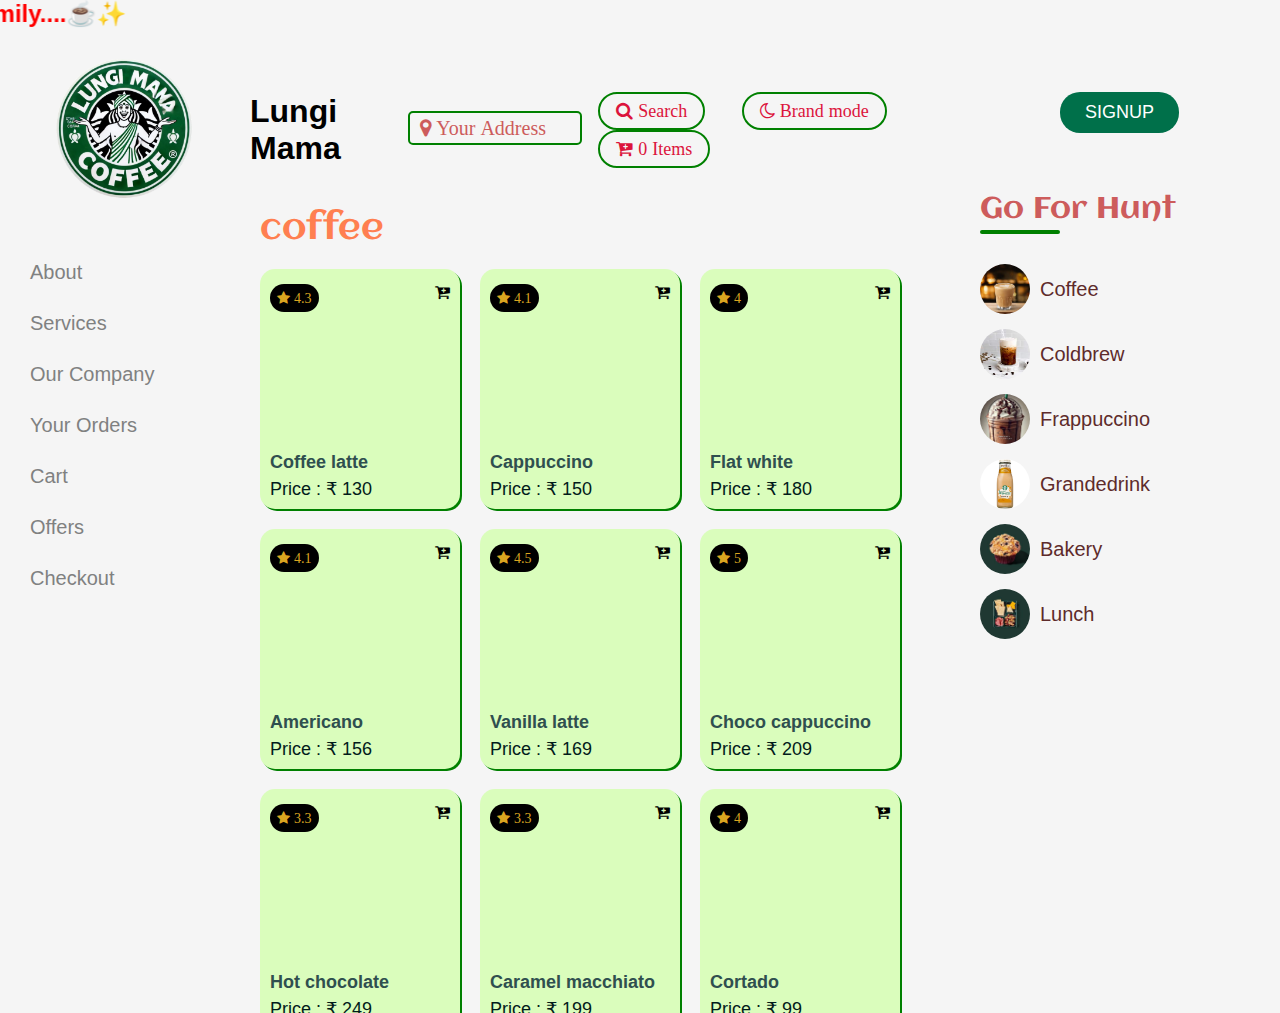
<file: index.html>
<!DOCTYPE html>
<html lang="en">
<head>
    <meta charset="UTF-8">
    <meta http-equiv="X-UA-Compatible" content="IE=edge">
    <link rel="stylesheet" href="https://cdnjs.cloudflare.com/ajax/libs/animate.css/4.1.1/animate.min.css" >
    <meta name="viewport" content="width=device-width, initial-scale=1.0,viewport-fit=cover">
    <link rel="icon" type="image/x-icon" href="./mama-Photoroom.png">
    <title>Lungi Mama</title>
    <link rel="stylesheet" href="./style.css">
    <link rel="stylesheet" href="https://cdnjs.cloudflare.com/ajax/libs/font-awesome/4.7.0/css/font-awesome.min.css">
</head>
<body >
     <div class="start" >
    <marquee  id="marquee" width="100%" class="marquee-text" direction="right" scrollamount="15" >
		&emsp;Welcome to Lungi Mamas family...☕  &emsp;Sip, sip, hooray! Your coffee is just a click away ☕✨  &emsp;India ya ka fastest delivery.🚀☕  &emsp;Welcome to Lungi Mamas family....☕✨  &emsp;Sip, sip, hooray! Your coffee is just a click away ☕✨&emsp;Welcome to Lungi Mamas family...☕  &emsp;Sip, sip, hooray! Your coffee is just a click away ☕✨  &emsp;India ya ka fastest delivery.🚀☕  &emsp;Welcome to Lungi Mamas family....☕✨
		</marquee></div> 
    <div class="container" id="container">
        
        <div id="menu">
            
            <div class="title">
                <h1  class="animate__animated animate__bounce" ><a href="./index.html" ><img id="sai" src="./mama-Photoroom.png" width="200px" ></a></h1>
        
            </div>
        
            <div class="menu-item">
                <a href="./about.html">About</a>
                <a href="./services.html">Services</a>
                <a href="./our company.html">Our Company</a>
                <a href="#">Your Orders</a>
                <a href="#">Cart</a>
                <a href="./offers.html">Offers</a>
                <a href="#">Checkout</a>
            </div>
        </div>

        <div id="food-container">
            <div id="header">   
                 <div>
                    <h1 class="animate__flipOutX" >Lungi Mama</h1>
                 </div>
                <div class="add-box">
                    <i class="fa fa-map-marker your-address" id="add-address"> Your Address</i>
                </div>
                <div class="util">
                    <i class="fa fa-search" id="Search"> Search</i>
                    <i class="fa fa-moon-o"  id="mode-toggle" > Brand mode</i>
                    <i class="fa fa-cart-plus" id="cart-plus"> 0 Items</i>

                </div>
               
            </div>
            <div id="food-items" class="d-food-items">
                <div id="caffee" class="d-biryani">
                    <p id="category-name" >coffee</p>    
                </div>

                <div id="coldbrew" class="d-c">
                    <p id="category-name">coldbrew</p>    
                </div>

                <div id="frappuccino" class="d-p">
                    <p id="category-name">frappuccino</p>
                </div>

                <div id="Grandedrink" class="d-v">
                    <p id="category-name">Grande Drink</p> 
                </div>

                <div id="bakery" class="d-c">
                    <p id="category-name">Bakery</p> 
                </div>

                <div id="lunch" class="d-s">
                    <p id="category-name">Lunch</p>
                </div>
            </div>

            <div id="cart-page" class="cart-toggle">
                <p id="cart-title">Cart Items</p>
                <p id="m-total-amount">Total Amout : 100</p>
                <table>
                    <thead>
                        <td>Item</td>
                        <td>Name</td>
                        <td>Quantity</td>
                        <td>Price</td>
                    </thead>
                    <tbody id="table-body">
                        
                    </tbody>
                </table>
                <div class="btn-box">
                    <a href="./orderplace.html"><button class="cart-btn">Checkout</button></a>
                </div>
            </div>
        </div>

        <div id="cart">
            <div class="taste-header">
                <div class="user">
                   <a href="./login.html"><button class="sign" class="fa fa-sign-in" > Signup</button></a>
                    
                </div>
            </div>
            <div id="category-list">
                <p class="item-menu">Go For Hunt</p>
                <div class="border"></div>                
            </div>
            <div id="checkout" class="cart-toggle">
                <p id="total-item">Total Item : 5</p>
                <p id="total-price"></p>
                <p id="delievery">Free delievery on ₹ 40</p>
               <a href="./orderplace.html"><button class="cart-btn">Checkout</button></a>
            </div>
        </div>
    </div>

  
  <div id="mobile-view" class="mobile-view">
        <div class="mobile-top">
            <div class="logo-box">
                <a href="./index.html"><img  class="animate__animated animate__bounce" src="./mama-Photoroom.png" alt="" id="logo"></a>
                <div>
                    <h3 class="animate__flipOutX" id="logo1" >Lungi Mama</h3>
                 </div>
                <i class="fa fa-map-marker your-address" id="m-add-address"> Your Address</i>
            </div>
            <div class="top-menu">
                <i class="fa fa-search"></i>
                <a href="./offers.html">  <i class="fa fa-tag"></i></a>
                <a href="./our company.html"><i class="fa fa-building-o" aria-hidden="true"></i></a>
                <i class="fa fa-cart-plus" id="m-cart-plus"> 0</i>
            </div>
        </div>
        
        <div class="item-container">
            <div class="category-header" id="category-header">  
            </div>

            <div id="food-items" class="food-items">
                <div id="biryani" class="m-biryani">
                    <p id="category-name">Biryani</p>    
                </div>
                <div id="chicken" class="m-chicken">
                    <p id="category-name">Chicken Delicious</p>    
                </div>
                <div id="paneer" class="m-paneer">
                    <p id="category-name">Paneer Mania</p>
                </div>
                <div id="vegetable" class="m-vegetable">
                    <p id="category-name">Pure Veg Dishes</p> 
                </div>
                <div id="chinese" class="m-chinese">
                    <p id="category-name">Chinese Corner</p> 
                </div>
                <div id="south-indian" class="m-south-indian">
                    <p id="category-name">South Indian</p>
                </div>
            </div>            
        </div>

        <div class="mobile-footer">
            <a href="./index.html"><p>Home</p></a>
            <a href="./about.html">About</a>
            <a href="./services.html">Services</a>
           <a href="./login.html">Signup</a>
        </div>
    </div>
    <script src="./script.js" type="module"></script>
</body>
</html>
</file>
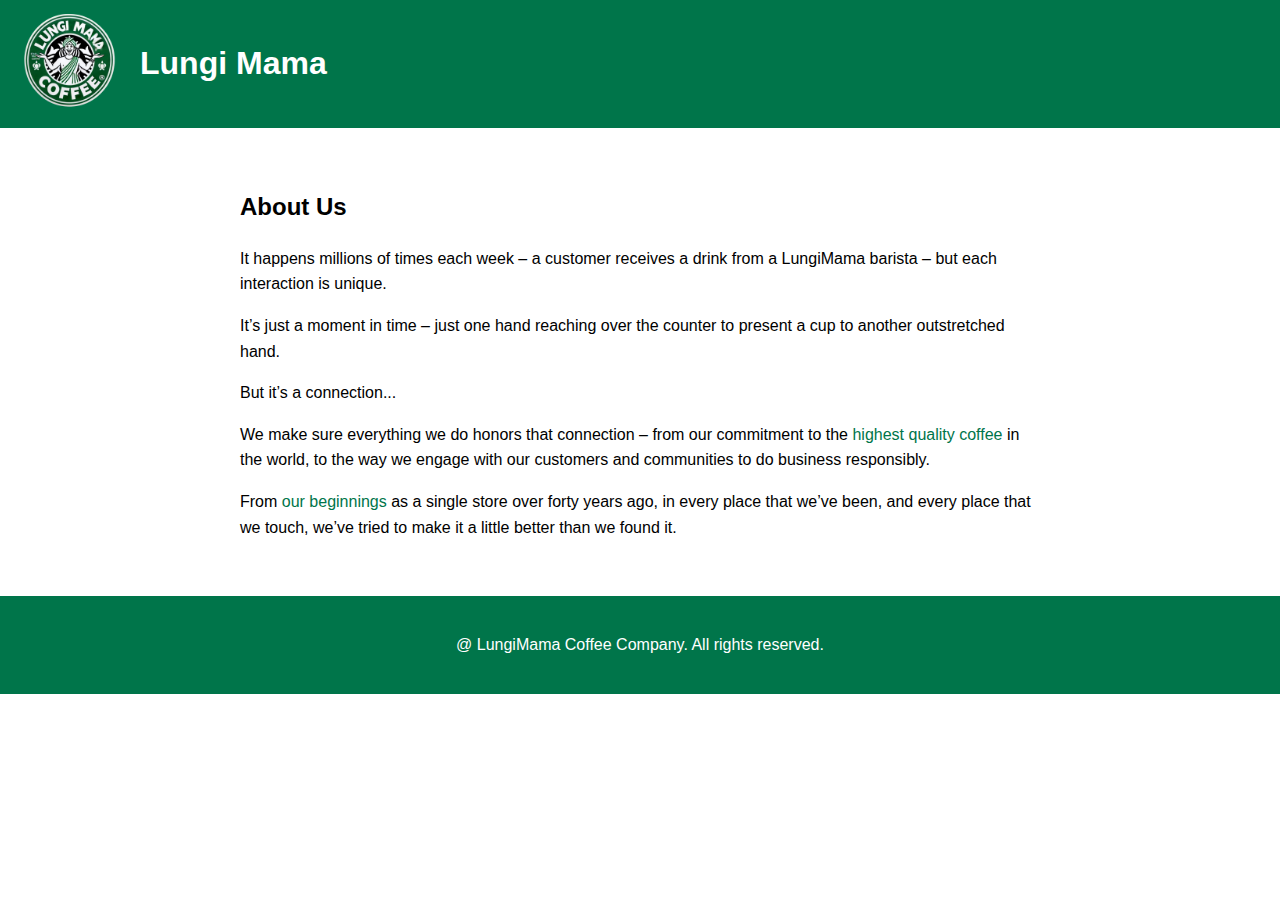
<file: about.html>
<!DOCTYPE html>
<html lang="en">
<head>
  <meta charset="UTF-8">
  <link rel="icon" type="image/x-icon" href="./mama-Photoroom.png">
  <meta name="viewport" content="width=device-width, initial-scale=1.0">
  <title>About Us - LungiMama</title>
  <style>
    body {
      font-family: Arial, sans-serif;
      margin: 0;
      padding: 0;
      line-height: 1.6;
    }

    header {
      background-color: #00754a;
      color: white;
      display: flex;
      align-items: center;
      padding: 10px 20px;
    }

    header img {
      margin-right: 20px;
    }

    .move-up {
      margin: 0;
      display: inline; 
      color: white;
    }

    .content {
      max-width: 800px;
      margin: 20px auto;
      padding: 20px;
    }

    h2 {
      color: black;
    }

    a {
      color: #00754a;
      text-decoration: none;
    }

    a:hover {
      text-decoration: underline;
    }

    footer {
      background-color: #00754a;
      color: white;
      padding: 20px 20px;
      text-align: center;
    }

    @media (max-width: 768px) {
    header {
      flex-direction: column; 
      text-align: center; 
    }

    header img {
      margin-bottom: 10px;
    }

    .content {
      padding: 10px;
    }
  }

  @media (max-width: 480px) {
    header img {
      width: 80px;
    }

    .content {
      margin: 10px;
    }
  }
  </style>
</head>
<body>
  <header>
    <a href="./index.html"><img src="./mama-Photoroom.png" width="100px" height="100px" alt=""></a>
    <a href="./index.html"><h1 class="move-up">Lungi Mama</h1></a>
  </header>

  <div class="content">
    <h2>About Us</h2>
    <p>
      It happens millions of times each week – a customer receives a drink from a LungiMama barista – but each interaction is unique.
    </p>
    <p>
      It’s just a moment in time – just one hand reaching over the counter to present a cup to another outstretched hand.
    </p>
    <p>
      But it’s a connection...
    </p>
    <p>
      We make sure everything we do honors that connection – from our commitment to the
      <a href="#">highest quality coffee</a> in the world, to the way we engage with our customers and communities to do business responsibly.
    </p>
    <p>
      From <a href="#">our beginnings</a> as a single store over forty years ago, in every place that we’ve been, and every place that we touch, we’ve tried to make it a little better than we found it.
    </p>
  </div>

  <footer>
    <p>@ LungiMama Coffee Company. All rights reserved.</p>
  </footer>
</body>
</html>
</file>
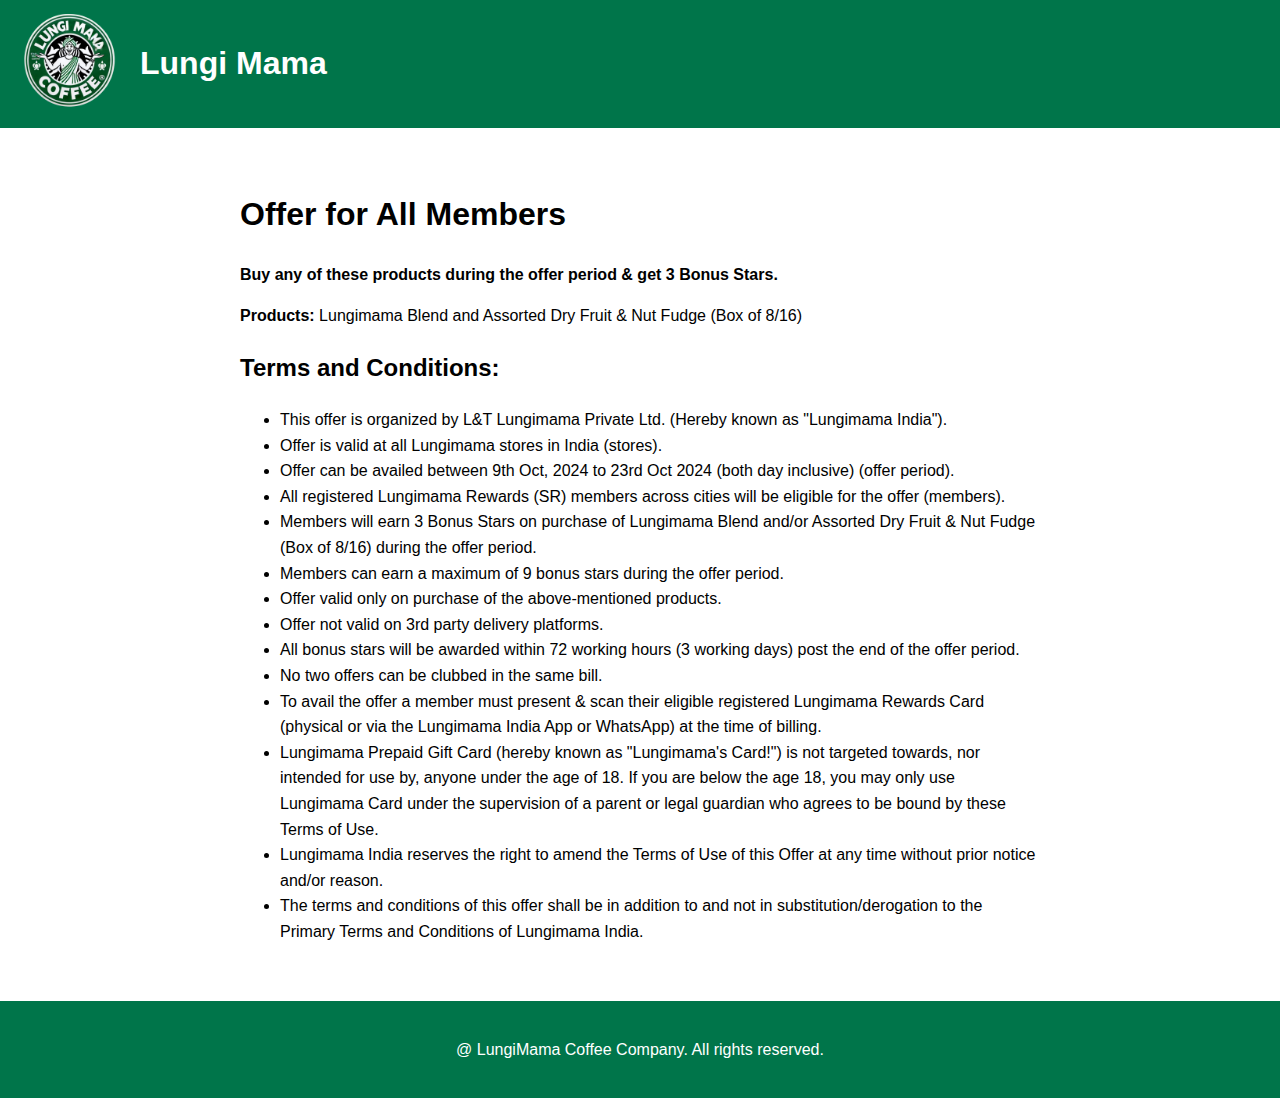
<file: offers.html>
<!DOCTYPE html>
<html lang="en">
<head>
  <meta charset="UTF-8">
  <link rel="icon" type="image/x-icon" href="./mama-Photoroom.png">
  <meta name="viewport" content="width=device-width, initial-scale=1.0">
  <title>Offer - LungiMama</title>
  <style>
    body {
      font-family: Arial, sans-serif;
      margin: 0;
      padding: 0;
      line-height: 1.6;
    }

    header {
      background-color: #00754a;
      color: white;
      display: flex;
      align-items: center;
      padding: 10px 20px;
    }

    header img {
      margin-right: 20px;
    }

    .move-up {
      margin: 0;
      display: inline; 
      color: white;
    }

    .content {
      max-width: 800px;
      margin: 20px auto;
      padding: 20px;
    }

    h2 {
      color: black;
    }

    a {
      color: #00754a;
      text-decoration: none;
    }

    a:hover {
      text-decoration: underline;
    }

    footer {
      background-color: #00754a;
      color: white;
      padding: 20px 20px;
      text-align: center;
    }

    @media (max-width: 768px) {
    header {
      flex-direction: column; 
      text-align: center; 
    }

    header img {
      margin-bottom: 10px;
    }

    .content {
      padding: 10px;
    }
  }

  @media (max-width: 480px) {
    header img {
      width: 80px;
    }

    .content {
      margin: 10px;
    }
  }
  </style>
</head>
<body>
  <header>
    <a href="./index.html"><img src="./mama-Photoroom.png" width="100px" height="100px" alt=""></a>
    <a href="./index.html"><h1 class="move-up">Lungi Mama</h1></a>
  </header>


  <div class="content ">
    <h1>Offer for All Members</h1>
    <p><strong>Buy any of these products during the offer period & get 3 Bonus Stars.</strong></p>
    <p><strong>Products:</strong> Lungimama Blend and Assorted Dry Fruit & Nut Fudge (Box of 8/16)</p>

    <h2>Terms and Conditions:</h2>
    <ul>
      <li>This offer is organized by L&T Lungimama Private Ltd. (Hereby known as "Lungimama India").</li>
      <li>Offer is valid at all Lungimama stores in India (stores).</li>
      <li>Offer can be availed between 9th Oct, 2024 to 23rd Oct 2024 (both day inclusive) (offer period).</li>
      <li>All registered Lungimama Rewards (SR) members across cities will be eligible for the offer (members).</li>
      <li>Members will earn 3 Bonus Stars on purchase of Lungimama Blend and/or Assorted Dry Fruit & Nut Fudge (Box of 8/16) during the offer period.</li>
      <li>Members can earn a maximum of 9 bonus stars during the offer period.</li>
      <li>Offer valid only on purchase of the above-mentioned products.</li>
      <li>Offer not valid on 3rd party delivery platforms.</li>
      <li>All bonus stars will be awarded within 72 working hours (3 working days) post the end of the offer period.</li>
      <li>No two offers can be clubbed in the same bill.</li>
      <li>To avail the offer a member must present & scan their eligible registered Lungimama Rewards Card (physical or via the Lungimama India App or WhatsApp) at the time of billing.</li>
      <li>Lungimama Prepaid Gift Card (hereby known as "Lungimama's Card!") is not targeted towards, nor intended for use by, anyone under the age of 18. If you are below the age 18, you may only use Lungimama Card under the supervision of a parent or legal guardian who agrees to be bound by these Terms of Use.</li>
      <li>Lungimama India reserves the right to amend the Terms of Use of this Offer at any time without prior notice and/or reason.</li>
      <li>The terms and conditions of this offer shall be in addition to and not in substitution/derogation to the Primary Terms and Conditions of Lungimama India.</li>
    </ul>
  </div>
  <footer>
    <p>@ LungiMama Coffee Company. All rights reserved.</p>
  </footer>
</body>
</html>
</file>
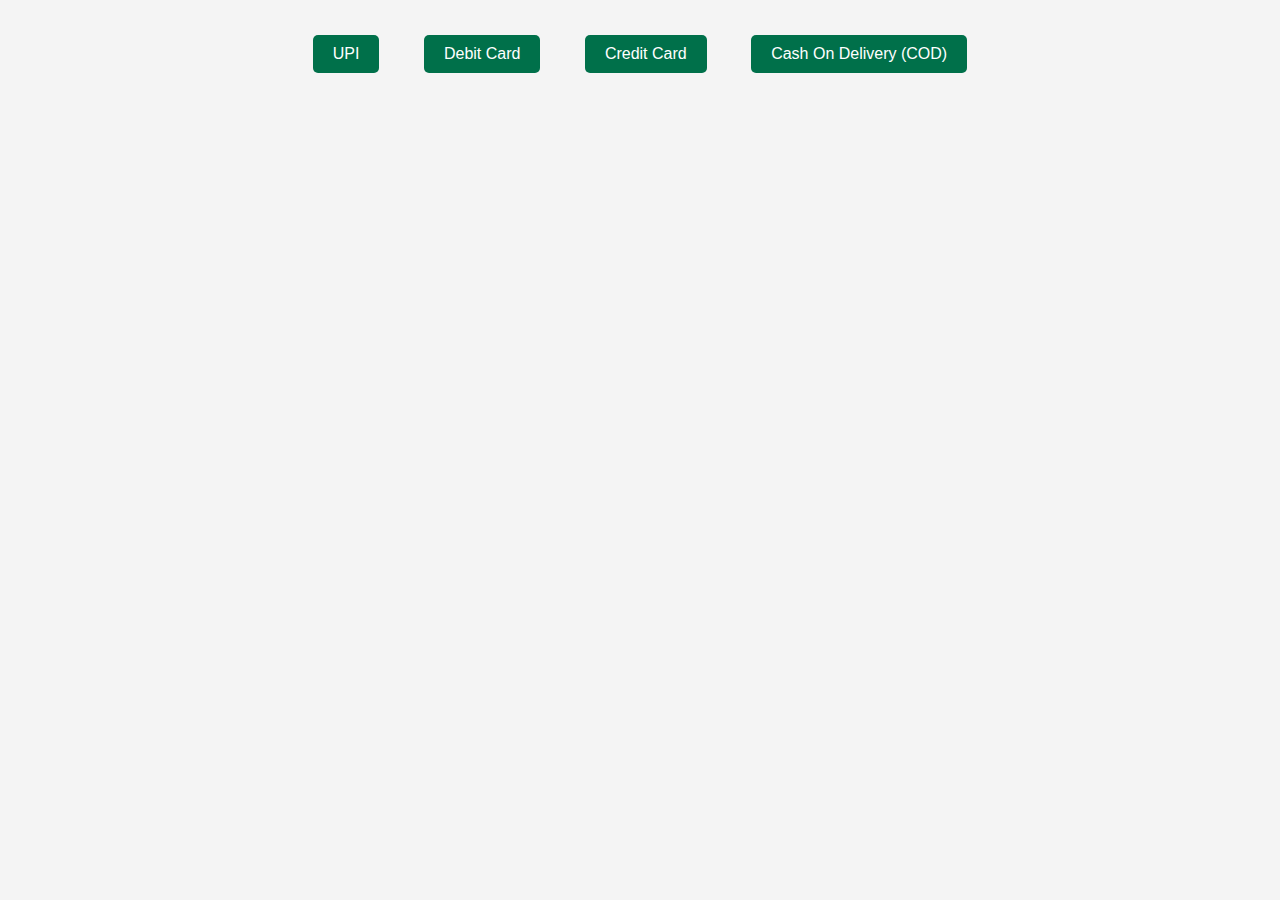
<file: orderplace.html>
<!DOCTYPE html>
<html lang="en">
<head>
    <meta charset="UTF-8">
    <link rel="icon" type="image/x-icon" href="./mama-Photoroom.png">
    <meta name="viewport" content="width=device-width, initial-scale=1.0">
    <title>Order Billing | Lungi Mama</title>
    <style>
        body {
            font-family: Arial, sans-serif;
            background-color: #f4f4f4;
            margin: 0;
            padding-top: 15px;
        }

        #thank {
            text-shadow: 1px 1px black;
            padding: 30px;
            color: #00704A;
        }

        h1 {
            font-size: 2em;
            margin: 20px 0;
        }

        img {
            width: 300px;
            max-width: 100%;
            height: auto;
        }

        #co {
            margin-bottom: 10px;
        }

        .show-button {
            padding: 10px 20px;
            font-size: 16px;
            background-color: #00704A;
            color: white;
            border: none;
            border-radius: 5px;
            cursor: pointer;
        }

        .show-button:hover {
            background-color: #005f34;
        }

        .content {
            display: none; 
            margin-top: 20px;
            background-color: #f1f1f1;
            padding: 20px;
            border-radius: 8px;
        }

        .payment-details input {
            width: 100%;
            padding: 10px;
            margin-bottom: 10px;
            border: 1px solid #ccc;
            border-radius: 5px;
        }

        .payment-form {
            display: none;
        }

        button {
            margin: 20px;
            padding: 10px;
            background-color: #005f34;
            border: none;
            border-radius: 5px;
            color: white;
            font-size: 16px;
            cursor: pointer;
        }

        button:hover {
            background-color: #218838;
        }

        @media (max-width: 767px) {
            h1 {
                font-size: 1.5em; 
            }

            #thank {
                font-size: 1.2em; 
                padding: 15px;
            }

            img {
                width: 80%; 
            }

            .show-button {
                font-size: 14px;
                padding: 8px 16px;
            }
        }

        @media (min-width: 768px) and (max-width: 1024px) {
            h1 {
                font-size: 1.8em; 
            }

            #thank {
                font-size: 1.4em; 
                padding: 20px;
            }

            img {
                width: 250px; 
            }
        }

        @media (min-width: 1024px) {
            h1 {
                font-size: 2.5em;
            }

            #thank {
                font-size: 2em; 
                padding: 30px;
            }

            img {
                width: 300px; 
            }
        }
    </style>
</head>
<body>
    <center>
        <button class="show-button" id="co" onclick="showPaymentForm('UPI')">UPI</button>
        <button class="show-button" id="co" onclick="showPaymentForm('Debit Card')">Debit Card</button>
        <button class="show-button" id="co" onclick="showPaymentForm('Credit Card')">Credit Card</button>
        <button class="show-button" id="co" onclick="showPaymentForm('Cash On Delivery')">Cash On Delivery (COD)</button>
    </center>

    <center><div id="payment-form-container" class="payment-form">
        <h1 id="payment-title"></h1>
        <div id="payment-details"></div>
        <button onclick="submitPayment()">Submit Payment</button>
    </div></center>

    <div id="cod" style="display: none;">
        <center><img src="./cute-adorable.gif" alt="Oops Image"></center>
        <center><h1>Your Order Has Been Placed......!</h1></center>
        <center><h1 id="thank">Thank You for Choosing Lungi Mama's</h1></center>
        <center><h2 id="payment-method"></h2></center>
        <center><button class="show-button" onclick="showContent()">Click to See Message</button></center>
    </div>

    <div id="additionalContent" class="content">
        <h2>We appreciate your order!</h2>
        <p>Our team is already working on preparing your items. Enjoy your cup of coffee from Lungi Mama's!</p>
    </div>

    <script>
        let selectedPaymentMethod = "";

        function showContent() {
            var content = document.getElementById("additionalContent");
            content.style.display = content.style.display === "none" || content.style.display === "" ? "block" : "none";
        }

        function showPaymentForm(method) {
            selectedPaymentMethod = method; 
            const formContainer = document.getElementById("payment-form-container");
            const paymentTitle = document.getElementById("payment-title");
            const paymentDetails = document.getElementById("payment-details");

            formContainer.style.display = "block";
            paymentTitle.textContent = `${method} Payment`;

            if (method === "UPI") {
                paymentDetails.innerHTML = '<input type="text" placeholder="Enter UPI ID" required>';
            } else if (method === "Debit Card" || method === "Credit Card") {
                paymentDetails.innerHTML = `
                    <input type="text"  placeholder="Card Number" maxlength="16" required>
                    <input type="text" placeholder="Cardholder Name" required>
                    <input type="text" placeholder="MM/YY" maxlength="5" required>
                    <input type="text" placeholder="CVV" maxlength="3" required>
                `;
            } else if (method === "Cash On Delivery") {
                formContainer.style.display = "none";
                document.getElementById("cod").style.display = "block";
                document.getElementById("payment-method").textContent = "Payment Method: Cash On Delivery";
            }
        }

        function submitPayment() {
            alert("Your Payment Successfully!");
            document.getElementById("payment-form-container").style.display = "none";
            document.getElementById("cod").style.display = "block";


            document.getElementById("payment-method").textContent = `Payment Method: ${selectedPaymentMethod}`;
        }
    </script>
</body>
</html>
</file>
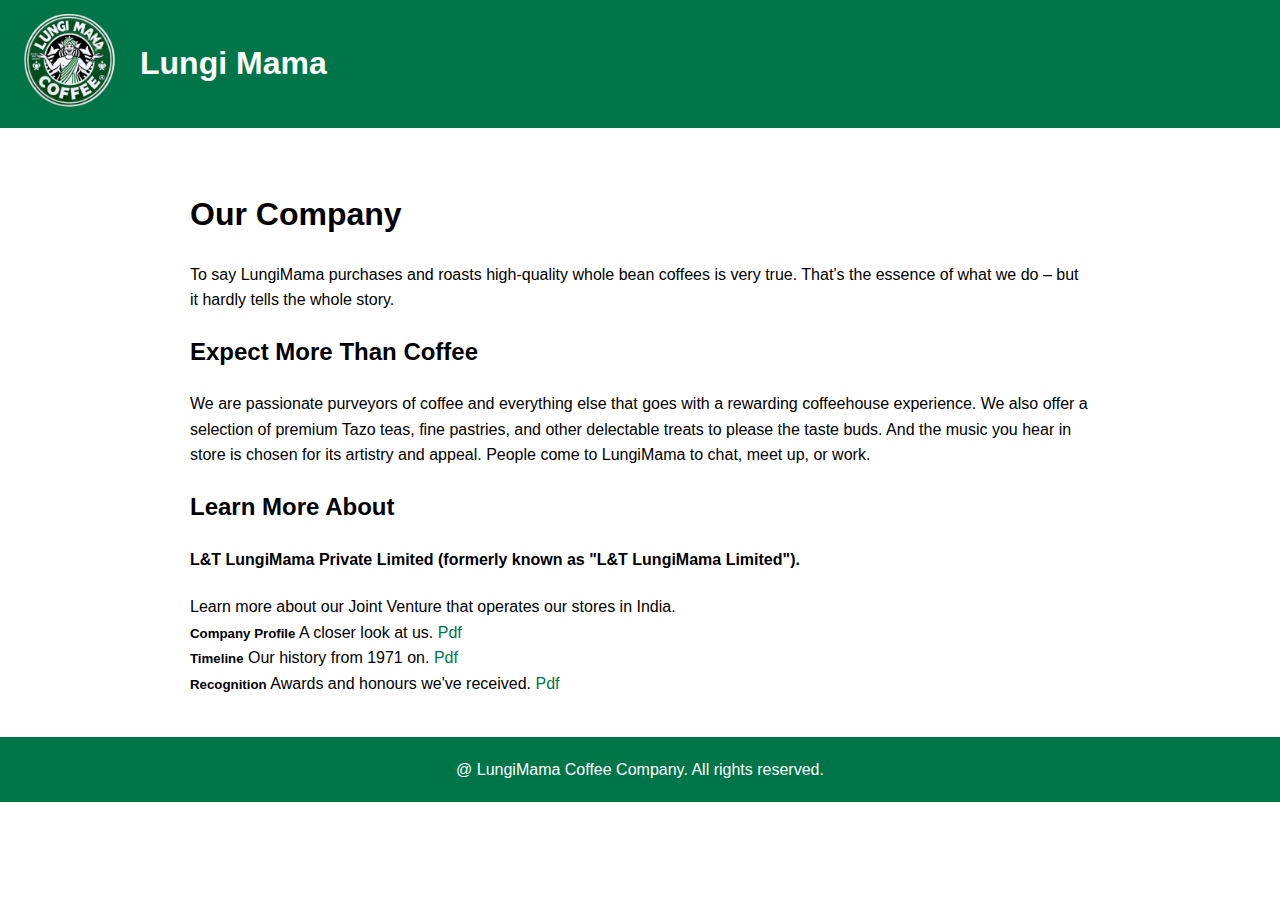
<file: our company.html>
<!DOCTYPE html>
<html lang="en">
<head>
  <meta charset="UTF-8">
  <link rel="icon" type="image/x-icon" href="./mama-Photoroom.png">
  <meta name="viewport" content="width=device-width, initial-scale=1.0">
  <title>Our Company - LungiMama</title>
  <style>
    body {
      font-family: Arial, sans-serif;
      margin: 0;
      padding: 0;
      line-height: 1.6;
    }
    p,h5{
        display: inline;
    }

    header {
      background-color: #00754a;
      color: white;
      display: flex;
      align-items: center;
      padding: 10px 20px;
    }

    header img {
      margin-right: 20px;
    }

    .move-up {
      margin: 0;
      display: inline; 
      color: white;
    }

    .content {
      max-width: 900px;
      margin: 20px auto;
      padding: 20px;
    }

    h2 {
      color: black;
    }

    a {
      color: #00754a;
      text-decoration: none;
    }

    a:hover {
      text-decoration: underline;
    }

    footer {
      background-color: #00754a;
      color: white;
      padding: 20px 20px;
      text-align: center;
    }

    @media (max-width: 768px) {
    header {
      flex-direction: column; 
      text-align: center; 
    }

    header img {
      margin-bottom: 10px;
    }

    .content {
      padding: 10px;
    }
  }

  @media (max-width: 480px) {
    header img {
      width: 80px;
    }

    .content {
      margin: 10px;
    }
  }
  </style>
</head>
<body>
  <header>
    <a href="./index.html"><img src="./mama-Photoroom.png" width="100px" height="100px" alt=""></a>
    <a href="./index.html"><h1 class="move-up">Lungi Mama</h1></a>
  </header>

  <div class="content">
    <h1>Our Company</h1>
    <p>
      To say LungiMama purchases and roasts high-quality whole bean coffees is very true. That’s the essence of what we do – but it hardly tells the whole story.
    </p>
    <h2>Expect More Than Coffee</h2>
    <p>
      We are passionate purveyors of coffee and everything else that goes with a rewarding coffeehouse experience. We also offer a selection of premium Tazo teas, fine pastries, and other delectable treats to please the taste buds. And the music you hear in store is chosen for its artistry and appeal. People come to LungiMama to chat, meet up, or work.
    </p>
    <h2>Learn More About</h2>
    <H4>
      L&T LungiMama Private Limited (formerly known as "L&T LungiMama Limited").
    </H4>
    <p>
      Learn more about our Joint Venture that operates our stores in India. <br>
    </p>
    <p>
      <h5>Company Profile</h5><p> A closer look at us. <a href="#">Pdf</a></p> <br>
      <h5>Timeline</h5><p> Our history from 1971 on. <a href="#">Pdf</a></p> <br>
      <h5>Recognition </h5><p>Awards and honours we've received. </p><a href="#">Pdf</a></p> 
    </p>
  </div>

  <footer>
    <p>@ LungiMama Coffee Company. All rights reserved.</p>
  </footer>
</body>
</html>
</file>
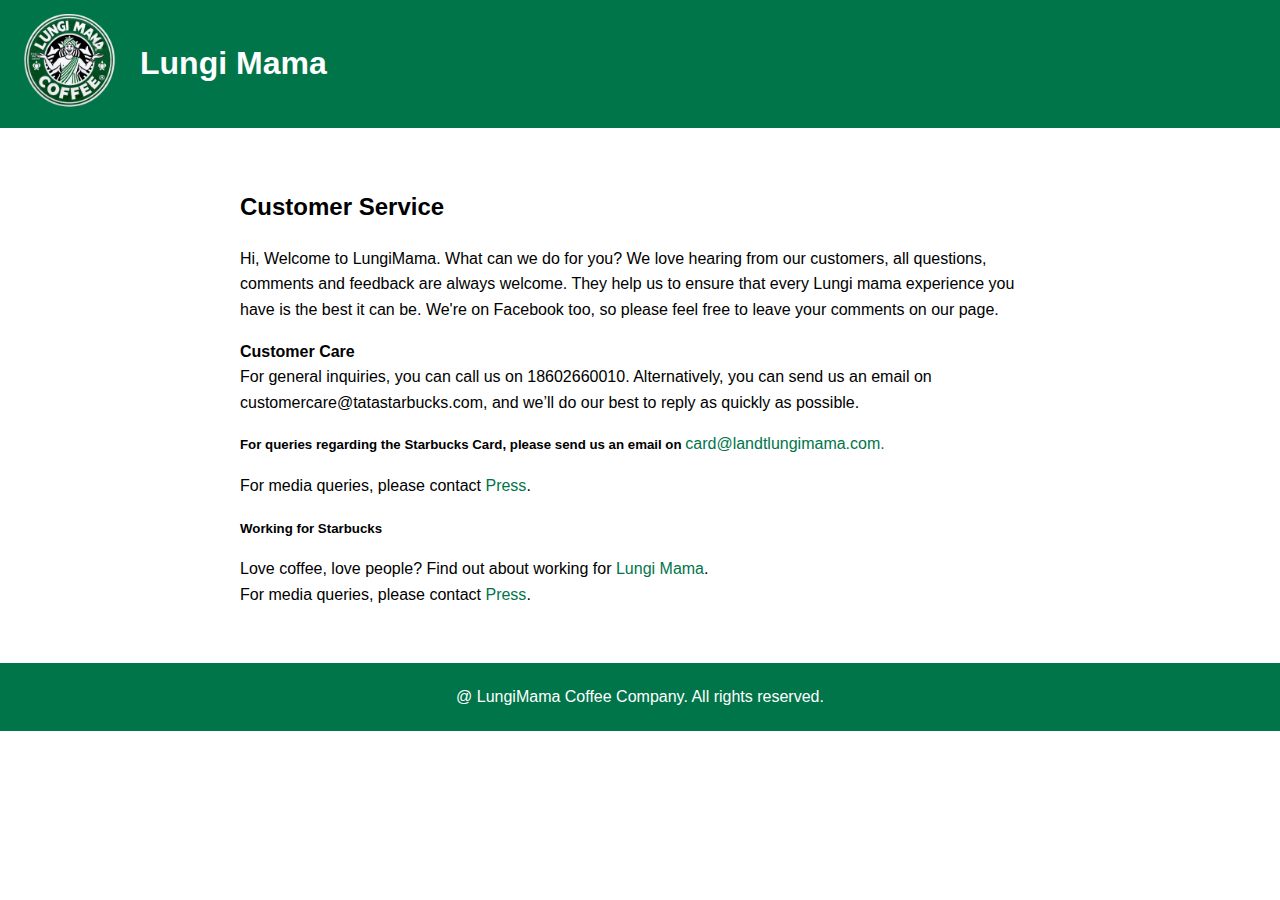
<file: services.html>
<!DOCTYPE html>
<html lang="en">
<head>
  <meta charset="UTF-8">
  <link rel="icon" type="image/x-icon" href="./mama-Photoroom.png">
  <meta name="viewport" content="width=device-width, initial-scale=1.0">
  <title>Customer Service - LungiMama</title>
  <style>
    body {
      font-family: Arial, sans-serif;
      margin: 0;
      padding: 0;
      line-height: 1.6;
    }
    h5,h4{
        display: inline;
    }

    header {
      background-color: #00754a;
      color: white;
      display: flex;
      align-items: center;
      padding: 10px 20px;
    }

    header img {
      margin-right: 20px;
    }

    .move-up {
      margin: 0;
      display: inline; 
      color: white;
    }

    .content {
      max-width: 800px;
      margin: 20px auto;
      padding: 20px;
    }

    h2 {
      color: black;
    }

    a {
      color: #00754a;
      text-decoration: none;
    }

    a:hover {
      text-decoration: underline;
    }

    footer {
      background-color: #00754a;
      color: white;
      padding: 5px 5px;
      text-align: center;
    }

    @media (max-width: 768px) {
    header {
      flex-direction: column; 
      text-align: center; 
    }

    header img {
      margin-bottom: 10px;
    }

    .content {
      padding: 10px;
    }
  }

  @media (max-width: 480px) {
    header img {
      width: 80px;
    }

    .content {
      margin: 10px;
    }
  }
  </style>
</head>
<body>
  <header>
    <a href="./index.html"><img src="./mama-Photoroom.png" width="100px" height="100px" alt=""></a>
    <a href="./index.html"><h1 class="move-up">Lungi Mama</h1></a>
  </header>

  <div class="content">
    <h2>Customer Service</h2>
    <p>
        Hi, Welcome to LungiMama. What can we do for you?
        We love hearing from our customers, all questions, comments and feedback are always welcome. They help us to ensure that every Lungi mama experience you have is the best it can be. We're on Facebook too, so please feel free to leave your comments on our page.
    </p>
   <p><h4> Customer Care</h4><br>
        For general inquiries, you can call us on 18602660010. Alternatively, you can send us an email on customercare@tatastarbucks.com, and we’ll do our best to reply as quickly as possible.
    </p>
    <p>
        <h5>For queries regarding the Starbucks Card, please send us an email on </h5><a href="card@landtlungimama.com.">card@landtlungimama.com.</a>
    </p>
    <p>
        For media queries, please contact <a href="">Press</a>.
    </p>
    <h5>Working for Starbucks</h5>
    <p>Love coffee, love people? Find out about working for <a href="#">Lungi Mama</a>. <br>
        For media queries, please contact <a href="#">Press</a>.</p>
  </div>

  <footer>
    <p>@ LungiMama Coffee Company. All rights reserved.</p>
  </footer>
</body>
</html>
</file>
<file: style.css>
@import url('https://fonts.googleapis.com/css2?family=Open+Sans:wght@300&display=swap');

@import url('https://fonts.googleapis.com/css2?family=Aclonica&display=swap');

html{
    height: 100%;
}
body{
    margin: 0;
    padding: 0;
    box-sizing: border-box;
    font-family: Arial, sans-serif;
    height: 100%;
}
.green {
    color: green;
}

.container{
    display: grid;
    grid-template-columns: 250px 1fr 300px;
    min-height: 100vh;
    min-height: -webkit-fill-available;
    
    overflow: hidden;
}
#menu{
    background: whitesmoke;

   
}
.start{
    background-color: whitesmoke;
    display: inline-block;
}
#marquee {
    font-size: 1.5em;
    font-weight: bold;
    color: red;
    white-space: nowrap;
    animation: move 10s linear infinite, changeColor 2s infinite;
  }

  @keyframes move {
    from {
      transform: translateX(100%);
    }
    to {
      transform: translateX(-50%);
    }
  }

  @keyframes changeColor {
    0% {
      color: red;
    }
    25% {
      color: blue;
    }
    50% {
      color: green;
    }
    75% {
      color: orange;
    }
    100% {
      color: red;
    }
  }
.title{
    padding: 0 30px;
}
#menu img{
    width: 150px;
    height: 150px;
    border-radius: 50%;
    margin-top: -20px;
}
.title p{
    font-size: 40px;
    font-family: Verdana, Geneva, Tahoma, sans-serif;
    color: indianred;
    margin: 0;
}
.border{
    width: 80px;
    height: 4px;
    margin: 3px 0;
    margin-bottom: 30px;
    border-radius: 2px;
    background: green;
}

.menu-item a{
    display: block;
    text-decoration: none;
    font-size: 20px;
    padding: 8px 30px;
    font-family: Verdana, Geneva, Tahoma, sans-serif;
    margin: 12px 0;
    color: rgb(128, 129, 129);
    font-weight: 300;
    
}
.menu-item a:hover{
    background: rgb(250, 212, 218);
}
#food-items{
    background: whitesmoke;
    /* background-color: black; */
    overflow: auto;
    height: calc(100vh - 86px);
}
#header{
    display: flex;
    justify-content: space-between;
    align-items: center;
    padding-top: 40px;
    padding-bottom: 10px;
    position: sticky;
    top: 0;
    background: whitesmoke;
    /* background-color: black; */
    z-index: 1;
}
::-webkit-scrollbar{
    display: none;
}
#header .address{
    font-size: 20px;
    
}
#map{
    font-size: 25px;
    color: red;
}
.your-address{
    border: 1px solid indianred;
    color: indianred;
    padding: 5px 10px;
    border-radius: 5px;
    width: 150px;
    overflow: hidden;
    white-space: nowrap;
    text-overflow: ellipsis;
    cursor: pointer;
}
.add-box i:active{
    color: white;
    background: crimson;
}
.add-box i{
    font-size: 20px;
    border: 2px solid green;
}

#header select{
    width: 150px;
    overflow: hidden;
    border: none;
    outline: none;
    background: none;
    color: rosybrown;
    padding: 0 5px;
}
.sign{
    outline: none;
    border: none;
    background: #00704A;
    color: white;
    padding: 10px 25px;
    border-radius: 20px;
    font-size: 18px;
    text-transform: uppercase;
    bottom: 30px;
    margin: 15px 0;
    cursor: pointer;
     margin-top: -5px ;
     margin-bottom: 20px;
     margin-left: 80px;
}
.sign:active{
    outline: none;
    border: none;
    background: crimson;
    color: white;
    padding: 10px 25px;
    border-radius: 20px;
    font-size: 18px;
    text-transform: uppercase;
    bottom: 30px;
    margin: 15px 0;
    cursor: pointer;
     margin-top: -5px ;
     margin-bottom: 20px;
     margin-left: 80px;
}

.food-items{
    display: none;
}
.cart-toggle{
    display: block;
}
.util i,.user i{
    font-size: 18px;
    margin: 0 16px;
    border: 2px solid green;
    padding: 8px 16px;
    color: crimson;
    border-radius: 20px;
    cursor: pointer;
}
.util i:active{
    color: white;
    background: crimson;
}
#caffee,#frappuccino,#coldbrew,#Grandedrink,#bakery,#lunch{
    margin-top: 40px;   
}
#frappuccino #item-card,#Grandedrink #item-card{
    background: rgb(218, 253, 188);
}
#bakery #item-card,#lunch #item-card{
    background:  rgb(218, 253, 188);
}
#category-name,.item-menu{
    margin: 10px;
    font-size: 35px;   
    color: coral;
    font-family: 'Aclonica', sans-serif;
}
#item-card{
    width: 180px;
    height: 220px;
    padding: 10px;
    margin: 10px;
    box-shadow:2px 2px green;
    display: inline-block;
    border-radius: 15px;
    background-color:  rgb(218, 253, 188);
    cursor: pointer;
    transition: 0.5s all step-end;
}
#item-card:hover img{
    transform: scale(1.2);
}
#card-top{
    display: flex;
    margin: 5px 0;
    justify-content: space-between;
}
#rating{
    padding: 7px;
    color: goldenrod;
    background: black;
    font-size: 14px;
    border-radius: 15px;
}
.fa-heart-o{
    padding: 6px;
    border-radius: 50%;
    background: white;
    cursor: pointer;
}
.toggle-heart{
background: orangered;
color: white; 
}
#item-card img{
    width: 120px;
    height: 120px;
    border-radius: 50%;
    margin: auto;
    display: block;
    margin-bottom: 15px;
    transition: 0.5s all ease-in-out;
}
#item-name{
    margin: 5px 0;
    font-weight: 600;
    color: darkslategray;
    font-size: 18px;
}
#item-price{
    margin: 0;
    color: rgb(2, 27, 27);
    font-weight: 500;
    font-size: 18px;
}

.food-items{
    display: none;
}
.cart-toggle{
    display: none;
}
#cart-page{
    background: white;
    margin: 40px 10px;
    margin-right: 50px;
    padding: 20px 30px;
    padding-bottom: 30px;
    position: relative;
}
#cart-title{
    font-size: 35px;
    margin: 0;
    color: indianred;
}
#cart-page table{
    width: 100%;
    margin-top: 20px;
    text-align: center;
}
#cart-page table thead td{
    font-size: 25px;
    padding-bottom: 10px;
}

.cart-btn{
    outline: none;
    border: none;
    background: crimson;
    color: white;
    padding: 10px 25px;
    border-radius: 20px;
    font-size: 18px;
    text-transform: uppercase;
    bottom: 30px;
    margin: 15px 0;
    cursor: pointer;
}
#cart-page table tbody td{
    padding: 10px 0;
    font-size: 20px;
}
#cart-page table tbody button{
    outline: none;
    border: none;
    font-size: 16px;
    background: none;
    background: lightcoral;
    color: white;
    border-radius: 3px;
    cursor: pointer;
    margin: 0 5px;
}
#cart-page table tbody img{
    width: 75px;
    height: 75px;
    border-radius: 50%;
}
#checkout{
    text-align: center;
    margin: 40px auto;
    border-radius: 5px;
    background: white;
    padding: 10px 20px;
}
#checkout p{
    margin: 15px 0;
    float: left;
}
#total-price,#total-item{
    font-size: 25px;
    color: indianred;
}
#delievery{
    font-size: 20px;
    color: limegreen;
}
#cart{
    background: whitesmoke;
    padding-right: 30px;
    overflow-y: scroll;
}

.item-menu{
    margin: 0;
    font-size: 30px;
    margin-top: 40px;
    color: indianred;
    background: whitesmoke;
    
}
.list-card{
    display: flex;
    align-items: center;
    margin-top: 15px;
    border-radius: 25px;
    cursor: pointer;
    transition: 0.3s all ease-in-out;
}
.list-card:hover{
    background: rgb(255, 216, 222);
}
.list-card:hover img{
    transition: 0.5s all ease-in-out;
    transform: scale(1.2);
}
.list-card img{
    width: 50px;
    height: 50px;
    border-radius: 50%;
}

.list-name{
    font-size: 20px;
    margin: 0 10px;
    text-decoration: none;
    text-transform: capitalize;
    color: rgb(94, 43, 43);
}
.taste-header{
    padding-top: 65px;
    position: sticky;
    top: 0;
    background: whitesmoke;
}
#mobile-view{
    display: none;
}
#caffee{
    margin-top: 10px;
}
#m-total-amount{
    display: none;
}
a{
    text-decoration: none;
    color: lightcoral;
}
 @media screen and (max-width : 800px) and (-webkit-min-device-pixel-ratio: 2){
    .container{
        display: none;
    }
    #mobile-view{
        display: grid;
        grid-template-rows: 120px 1fr 50px;
        height: 100%;
        overflow: hidden;
        
        width: 100vw;
    }
    .mobile-top{
        padding: 5px 15px;
        background: white;
        z-index: 1;
    }
    .item-container{
        overflow-y: scroll;
    }
    .logo-box,.top-menu{
        display: flex;
        justify-content: space-between;
        align-items: center;
    }
    #logo{
        width: 70px;
        height: 60px;
        
    }
  .start{
   font-size: 0.7rem;
   background-color: white;
    
  } 
    #logo1{
        color: #00704A;
    }
    .logo-box .your-address {
        font-size: 18px;
        width: 150px;
        color: crimson;
        text-transform: capitalize;
        white-space: nowrap;
        overflow: hidden;
        text-overflow: ellipsis;
    }
    .top-menu{

        color: indianred;
    }
    .top-menu i{
        font-size: 20px;
        cursor: pointer;
        padding: 12px 5px ;
        border-radius: 50%;
    }
    
    .m-cart-toggle{
        color: white;
        background: lightcoral;
    }
    .category-header{
        display: flex;
        width: 100vw;
        overflow-x: scroll;
        position: sticky;
        top: 0;
        background: white;
        z-index: 1;
        border-bottom: 1px solid rgb(219, 219, 219);
        margin: 0;
        transform: translateZ(0);
        -webkit-transform: translateZ(0);
    }
    .toggle-category{
        display: none;
        position: relative;
    }
    .list-card{
        margin: 0 10px;
        text-align: center;
    }
    .list-card img{
        width: 60px;
        height: 60px;
        border-radius: 50%;
    }
    .list-card:hover{
        background: none;
    }
    .list-card:hover img{
        transform: none;
        transition: none;
    }
    .list-name{
        margin: 5px 0;
        color: coral;
        width: max-content;
        font-size: 16px;
    }
    #food-items{        
        padding: 5px 10px;
    }

    .mobile-footer{
        display: flex;
        justify-content: space-between;
        align-items: center;
        padding: 5px 15px;
        background: white;
        border-top: 1px solid rgb(219, 219, 219);
    }
    .mobile-footer{
        color: indianred;
        text-transform: uppercase;
        font-size: 16px;
        margin-top: -30px;
        margin-bottom: 20px;
        position: static;


    }
    #category-name{
        font-size: 25px;
        font-family: 'Aclonica', sans-serif;
    }
    #item-card{
        width: 150px;
        height: 200px;
    }
    #item-card img{
        width: 100px;
        height: 100px;
    }
    #item-name,#item-price{
        font-size: 16px;
    }
    .list-card{
        flex-direction: column;
    }
    #cart-page{
        margin: 3px 0;
        padding: 10px 5px;
        padding-bottom: 30px;
        border-top: 1px solid rgb(219, 219, 219);
    }
    #cart-page table thead td{
        font-size: 20px;
    }
    #cart-page table tbody td{
        font-size: 18px;
    }
    #cart-page table tbody img{
        width: 60px;
        height: 60px;
    }
    #cart-title{
        font-size: 25px;
        display: inline-block;
        font-family: 'Aclonica', sans-serif;
    }
    #m-total-amount{
        display: inline-block;
        color: lightcoral;
        padding: 5px 10px;
        margin: 0;
        border:  1px solid lightcoral;
    }
    .cart-btn{
        font-size: 14px;
        background: lightcoral;
        padding: 8px 15px;
        margin: auto;
    }
    .btn-box{
        text-align: center;
    }
    
}

@media screen and (max-width : 400px) and (-webkit-min-device-pixel-ratio: 2){
     #mobile-view{
        min-height: -webkit-fill-available;
    } 
    #item-card{
        height: 200px;
        width: 140px;
    }
    #food-items{
        padding: 0;
    }
    /* .start{
       display: none;
      }  */
   
}

#sai{
    width: 150px!important;
    height: 150px!important;
    padding: 20px !important
    
}
</file>
